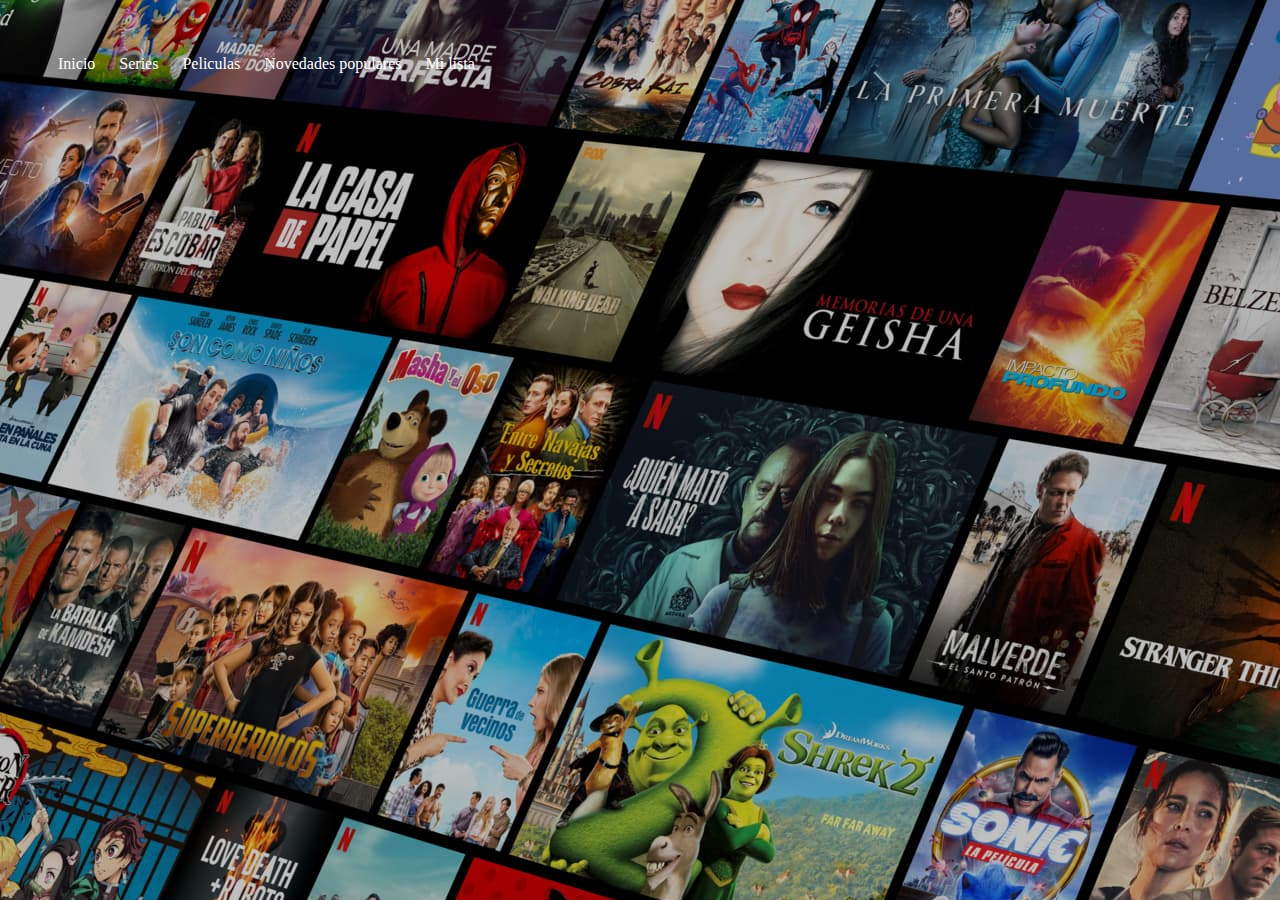
<file: index.html>
<!DOCTYPE html>
<html lang="en">
<head>
    <meta charset="UTF-8">
    <meta http-equiv="X-UA-Compatible" content="IE=edge">
    <meta name="viewport" content="width=device-width, initial-scale=1.0">
    <link rel="stylesheet" href="style.css">
    <title>Document</title>
</head>
<body>
    


    <header id="main-header">
		


		<div>
			<ul>
				<li><a href="#">Inicio</a></li>
				<li><a href="#">Series</a></li>
				<li><a href="#">Peliculas</a></li>
                <li><a href="#">Novedades populares</a></li>
                <li><a href="#">Mi lista</a></li>
			</ul>
		</div>

	</header>

	
	
    
</body>
</html>
</file>
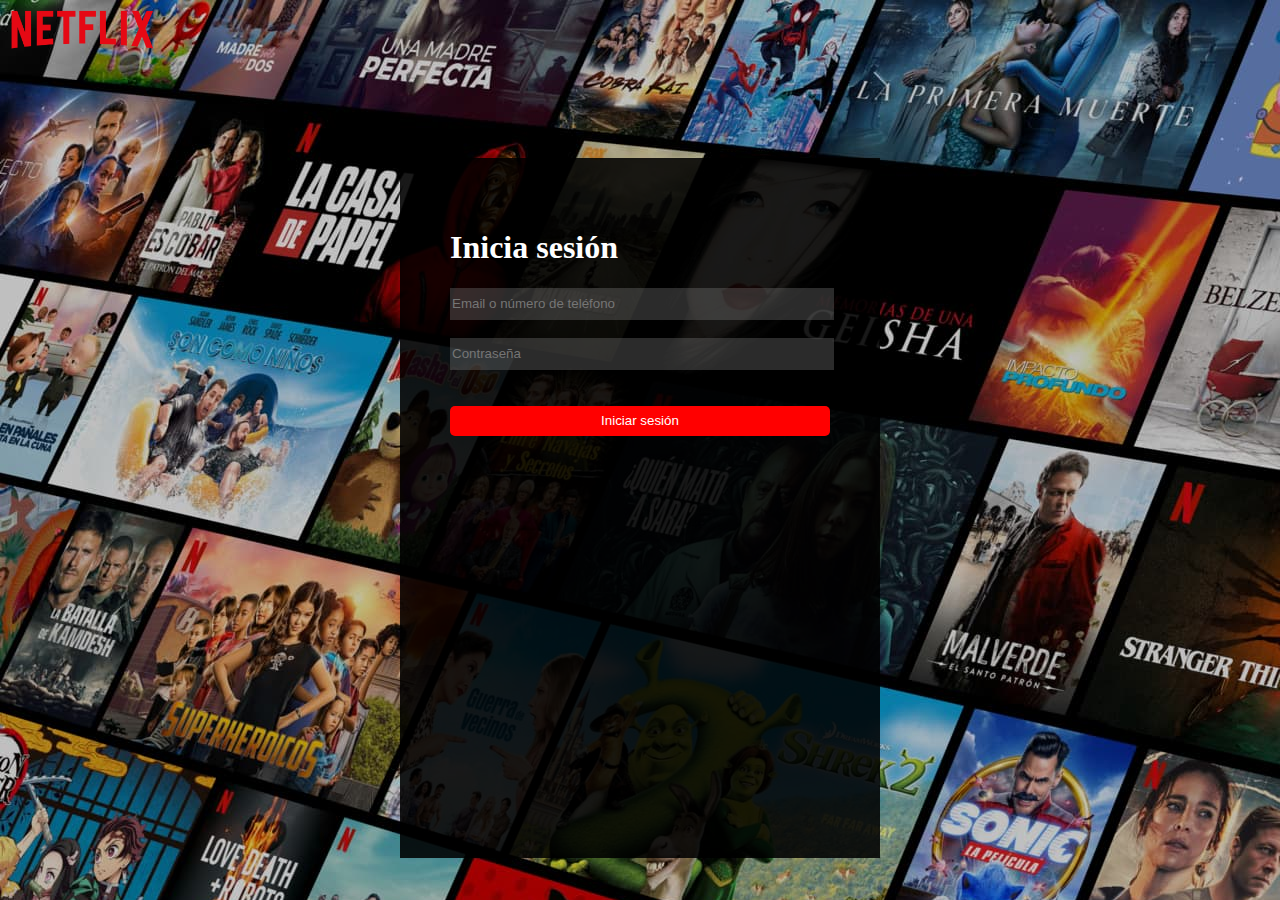
<file: login.html>
<!DOCTYPE html>
<html lang="en">
<head>
    <meta charset="UTF-8">
    <meta http-equiv="X-UA-Compatible" content="IE=edge">
    <meta name="viewport" content="width=device-width, initial-scale=1.0">
    <link rel="stylesheet" href="login.css">
    <title>Document</title>
</head>
<body>
    <div class="imagen-netflix">
        <img src="logoNetflix.png" alt="">
    </div>
   

    <div class="usuario">

        <div class="login-content">

            <h1>Inicia sesión</h1>
            
            <form action="">
                <input name="email" type="text" placeholder="Email o número de teléfono">
                <br>
                <br>
           
                <input name="contraseña" type="password" placeholder="Contraseña">
                <br>
                <br>
                <br>
                <input class="botoncito" type="button"  onclick="location.href='users.html';" value="Iniciar sesión">
                <!-- <a href="users.html">Iniciar sesion</a> -->
                <br>
                <br>


            </form>
            
        </div>

    </div>
    <!-- <img src="fondoNetflix.jpg" alt="no"> -->

    
    
</body>
</html>
</file>
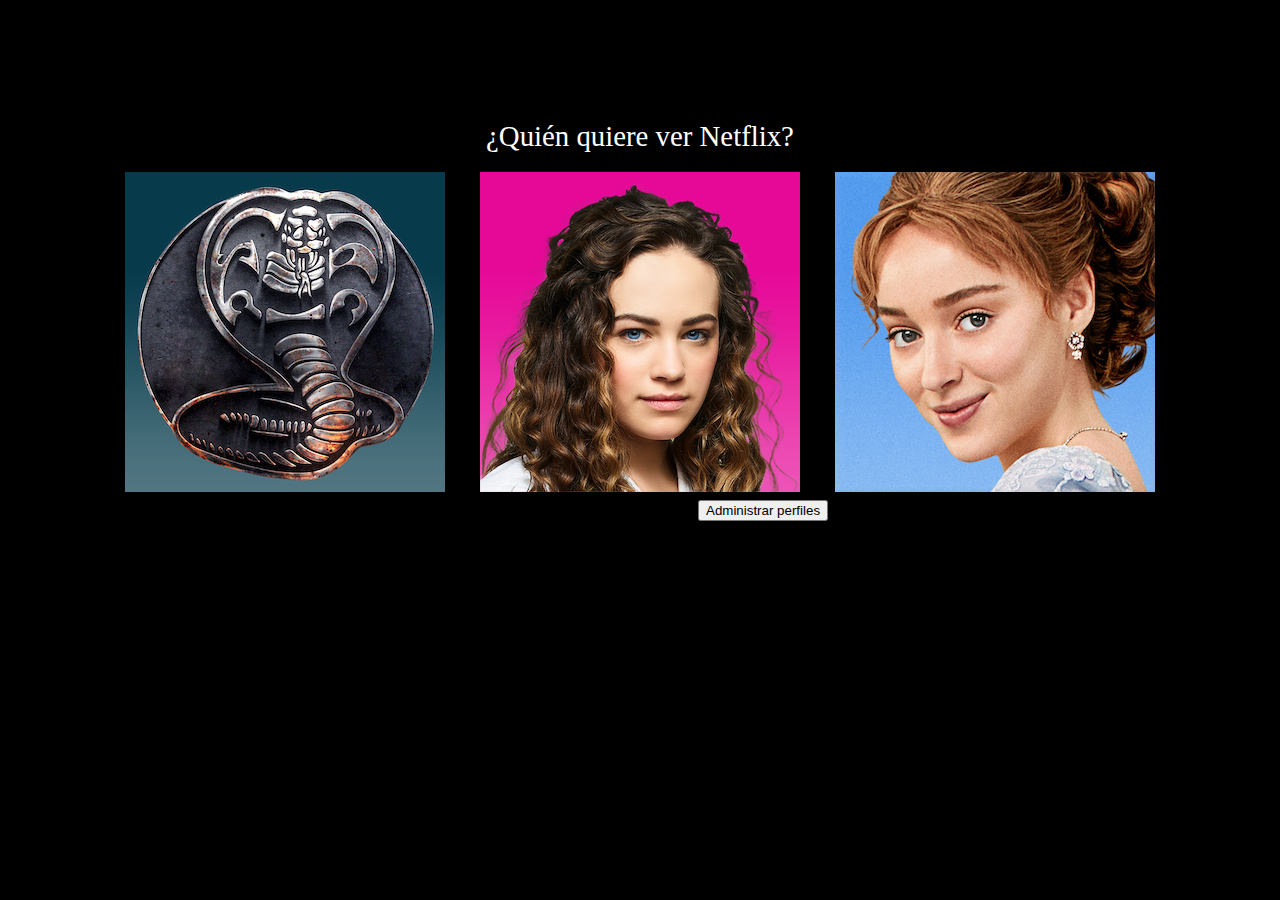
<file: users.html>
<!DOCTYPE html>
<html lang="en">
<head>
    <meta charset="UTF-8">
    <meta http-equiv="X-UA-Compatible" content="IE=edge">
    <meta name="viewport" content="width=device-width, initial-scale=1.0">
    <link rel="stylesheet" href="styleusers.css">
    <title>Document</title>
</head>
<body>
   
    
	<p style="font-size: 180%;">¿Quién quiere ver Netflix?</p>

	<div class="imagenes">
        <!-- <ul class="choose-profile">
            


        </ul> -->
        <!-- <h1>usuario1</h1>
        <h1>usuario2</h1>
        <h1>usuario3</h1> -->

        <div class="foto1"> <img src="imagen1.png" alt=""></div>
        <div class="foto2"> <img src="imagen2.png" alt=""></div>
        <div class="foto3"> <img src="imagen3.png" alt=""></div>

	</div>

    <br>

    <!-- <a href= "index.html">Menu</a> -->


    <form action="">
        
        <input class="Administrar" type="button"  onclick="location.href='index.html';" value="Administrar perfiles">
       
    
    </form>
 
    
</body>
</html>
</file>
<file: style.css>
body{
    background-image: url("fondoNetflix.jpg");
    
} 

#main-header {
	

	height: 80px;
}	
	#main-header a {
		color: white;
	}
	


    div {
        float: left;
    }

        
            div ul li {
                display: inline-block;
                line-height: 80px;
            }
                
                div ul li a {
                    display: block;
                    padding: 0 10px;
                    text-decoration: none;
                }
                
                    div ul li a:hover {
                        background: rgba(248, 7, 7, 0.397);
                    }
</file>
<file: login.css>
body{
    background-image: url("fondoNetflix.jpg");
    /* background-color: black; */
} 


img {
    max-width: 150%;
    max-height: 150%;
   }

.imagen-netflix{
    width: 100px;
    height: 100px;
   
}

.usuario{
    width: 480px;
    height: 700px;
    background-color: rgba(0, 0, 0, 0.87);
    margin: auto;
    margin-top: 50px; 
    display: flex;
    justify-content: center;
    align-items: center;

    /* align-items: flex-end; */
   
    /* align-items: center; */
}
.login-content{
    
    width: 380px;
    height: 600px;
}

h1{   
    color: white;
    

}
input{
    width: 380px;
    height: 30px;
    background-color: rgba(128, 128, 128, 0.333);
    color: white;
    border: 0;

}

.botoncito{

    background-color: red;
    
    border-radius: 5px;
    border-bottom: 0; 
    border-color: rgba(0, 0, 0, 0.784);
   
    text-align: center;
    
    
}

label{

    color: antiquewhite;
}
</file>
<file: styleusers.css>
body{
    

    background-color: black;
    /* display: flex;
    justify-content: center;
    align-items: center; */

}

div{

    display: flex;
    justify-content: space-evenly;
    align-items: center;
    

}
.imagenes{
    width: 1100px;
    height: 300px;
   

    margin: auto;
    
}
p{
    color: white;
    text-align: center;
    margin-top: 120px;

}

/* .foto1{
    height: 10vw;
    width: 10vw;
    max-height: 200px;
    max-width: 200px;
    min-height: 84px;
    min-width: 84px;      

}

.foto2{
    height: 10vw;
    width: 10vw;
    max-height: 200px;
    max-width: 200px;
    min-height: 84px;
    min-width: 84px;
    
}
.foto3{

    height: 10vw;
    width: 10vw;
    max-height: 200px;
    max-width: 200px;
    min-height: 84px;
    min-width: 84px;
   
} */


.Administrar{

    margin-left: 690px;
}
</file>
